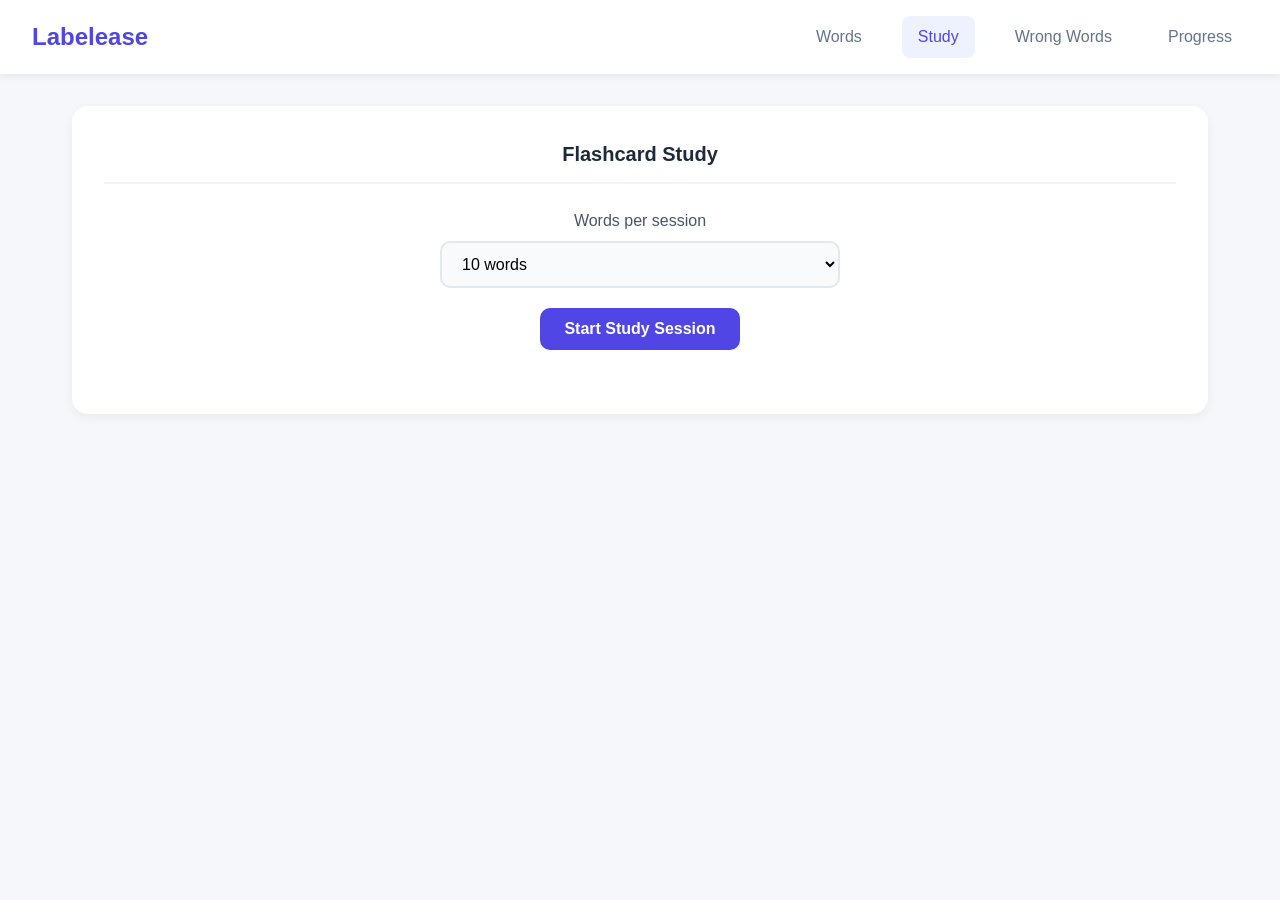
<file: frontend/study.html>
<!DOCTYPE html>
<html lang="en">
<head>
    <meta charset="UTF-8">
    <meta name="viewport" content="width=device-width, initial-scale=1.0">
    <title>Study - Labelease</title>
    <link rel="stylesheet" href="css/style.css">
</head>
<body>
    <nav class="navbar">
        <div class="nav-brand">Labelease</div>
        <div class="nav-links">
            <a href="index.html" class="nav-link">Words</a>
            <a href="study.html" class="nav-link active">Study</a>
            <a href="wrong-words.html" class="nav-link">Wrong Words</a>
            <a href="progress.html" class="nav-link">Progress</a>
        </div>
    </nav>

    <main class="container">
        <section class="card study-card">
            <h2>Flashcard Study</h2>

            <div id="studySetup" class="study-setup">
                <div class="form-group">
                    <label for="studyLimit">Words per session</label>
                    <select id="studyLimit" class="filter-select">
                        <option value="5">5 words</option>
                        <option value="10" selected>10 words</option>
                        <option value="20">20 words</option>
                    </select>
                </div>
                <button id="startStudyBtn" class="btn btn-primary">Start Study Session</button>
            </div>

            <div id="studyArea" class="study-area hidden">
                <div class="flashcard-container">
                    <div id="flashcard" class="flashcard">
                        <div class="flashcard-front">
                            <span class="card-label">Word</span>
                            <h3 id="cardWord">-</h3>
                            <button id="flipBtn" class="btn btn-secondary btn-sm">Show Definition</button>
                        </div>
                        <div class="flashcard-back">
                            <span class="card-label">Definition</span>
                            <p id="cardDefinition">-</p>
                            <p id="cardExample" class="example-text">-</p>
                        </div>
                    </div>
                </div>

                <div class="study-controls">
                    <span id="studyProgress">1 / 10</span>
                    <div class="study-buttons">
                        <button id="markWrongBtn" class="btn btn-danger">Not Yet</button>
                        <button id="markCorrectBtn" class="btn btn-success">Got It!</button>
                    </div>
                </div>
            </div>

            <div id="studyComplete" class="study-complete hidden">
                <h3>Session Complete!</h3>
                <div class="score-display">
                    <p>You got <strong id="correctCount">0</strong> words correct</p>
                </div>
                <button id="restartStudyBtn" class="btn btn-primary">Study Again</button>
            </div>

            <div id="studyMessage" class="message"></div>
        </section>
    </main>

    <script src="js/app.js"></script>
    <script src="js/study.js"></script>
</body>
</html>
</file>
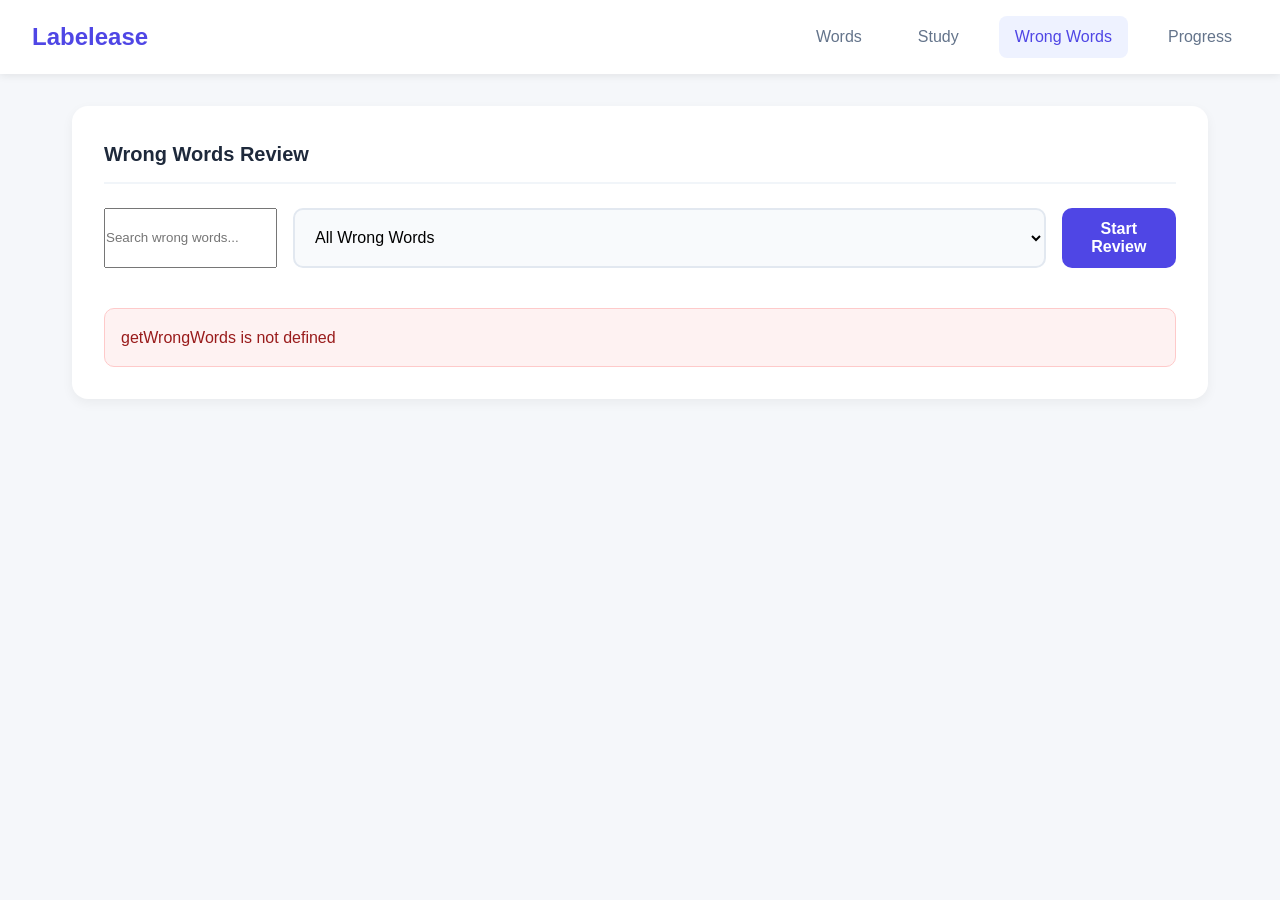
<file: frontend/wrong.html>
<!DOCTYPE html>
<html lang="en">
<head>
    <meta charset="UTF-8">
    <meta name="viewport" content="width=device-width, initial-scale=1.0">
    <title>Wrong Words - Labelease</title>
    <link rel="stylesheet" href="css/style.css">
</head>
<body>
    <nav class="navbar">
        <div class="nav-brand">Labelease</div>
        <div class="nav-links">
            <a href="index.html" class="nav-link">Words</a>
            <a href="study.html" class="nav-link">Study</a>
            <a href="wrong.html" class="nav-link active">Wrong Words</a>
            <a href="progress.html" class="nav-link">Progress</a>
        </div>
    </nav>

    <main class="container">
        <section class="card">
            <h2>Wrong Words Review</h2>
            <div class="filter-bar">
                <input type="text" id="wrongSearchInput" placeholder="Search wrong words..." class="search-input">
                <select id="wrongFilterSelect" class="filter-select">
                    <option value="all">All Wrong Words</option>
                    <option value="frequent">Frequently Wrong (3+ times)</option>
                    <option value="recent">Recent (7 days)</option>
                </select>
                <button id="startReviewBtn" class="btn btn-primary">Start Review</button>
            </div>
            <div id="wrongWordList" class="word-list">
                <div class="loading">Loading wrong words...</div>
            </div>
        </section>

        <section id="reviewSection" class="card study-card hidden">
            <h2>Review Mode</h2>
            <div id="reviewArea" class="study-area">
                <div class="flashcard-container">
                    <div id="reviewFlashcard" class="flashcard">
                        <div class="flashcard-front">
                            <span class="card-label">Word</span>
                            <h3 id="reviewCardWord">-</h3>
                            <div class="wrong-count-badge" id="reviewWrongCount"></div>
                            <button id="reviewFlipBtn" class="btn btn-secondary btn-sm">Show Definition</button>
                        </div>
                        <div class="flashcard-back">
                            <span class="card-label">Definition</span>
                            <p id="reviewCardDefinition">-</p>
                            <p id="reviewCardExample" class="example-text">-</p>
                        </div>
                    </div>
                </div>

                <div class="study-controls">
                    <span id="reviewProgress">1 / 10</span>
                    <div class="study-buttons">
                        <button id="reviewStillWrongBtn" class="btn btn-danger">Still Wrong</button>
                        <button id="reviewGotItBtn" class="btn btn-success">Got It!</button>
                    </div>
                </div>
            </div>

            <div id="reviewComplete" class="study-complete hidden">
                <h3>Review Complete!</h3>
                <div class="score-display">
                    <p>You got <strong id="reviewCorrectCount">0</strong> words correct</p>
                    <p id="reviewRemovedText"></p>
                </div>
                <button id="backToListBtn" class="btn btn-primary">Back to List</button>
            </div>
        </section>

        <div id="wrongMessage" class="message"></div>
    </main>

    <script src="js/app.js"></script>
    <script src="js/wrong.js"></script>
</body>
</html>
</file>
<file: frontend/css/style.css>
* {
    margin: 0;
    padding: 0;
    box-sizing: border-box;
}

body {
    font-family: -apple-system, BlinkMacSystemFont, 'Segoe UI', Roboto, Oxygen, Ubuntu, sans-serif;
    background-color: #f5f7fa;
    color: #333;
    line-height: 1.6;
    min-height: 100vh;
}

.navbar {
    background: white;
    padding: 1rem 2rem;
    box-shadow: 0 2px 8px rgba(0, 0, 0, 0.08);
    display: flex;
    justify-content: space-between;
    align-items: center;
    position: sticky;
    top: 0;
    z-index: 100;
}

.nav-brand {
    font-size: 1.5rem;
    font-weight: 700;
    color: #4f46e5;
}

.nav-links {
    display: flex;
    gap: 1.5rem;
}

.nav-link {
    text-decoration: none;
    color: #64748b;
    font-weight: 500;
    padding: 0.5rem 1rem;
    border-radius: 8px;
    transition: all 0.2s ease;
}

.nav-link:hover {
    color: #4f46e5;
    background: #eef2ff;
}

.nav-link.active {
    color: #4f46e5;
    background: #eef2ff;
}

.container {
    max-width: 1200px;
    margin: 0 auto;
    padding: 2rem;
}

.card {
    background: white;
    border-radius: 16px;
    padding: 2rem;
    margin-bottom: 1.5rem;
    box-shadow: 0 4px 12px rgba(0, 0, 0, 0.05);
}

.card h2 {
    font-size: 1.25rem;
    color: #1e293b;
    margin-bottom: 1.5rem;
    padding-bottom: 0.75rem;
    border-bottom: 2px solid #f1f5f9;
}

.form-group {
    margin-bottom: 1.25rem;
}

.form-group label {
    display: block;
    font-weight: 500;
    color: #475569;
    margin-bottom: 0.5rem;
}

.form-group input,
.form-group textarea,
.filter-select {
    width: 100%;
    padding: 0.75rem 1rem;
    border: 2px solid #e2e8f0;
    border-radius: 10px;
    font-size: 1rem;
    transition: all 0.2s ease;
    background: #f8fafc;
}

.form-group input:focus,
.form-group textarea:focus,
.filter-select:focus {
    outline: none;
    border-color: #4f46e5;
    background: white;
    box-shadow: 0 0 0 4px rgba(79, 70, 229, 0.1);
}

.form-group textarea {
    min-height: 100px;
    resize: vertical;
}

.btn {
    display: inline-flex;
    align-items: center;
    justify-content: center;
    padding: 0.75rem 1.5rem;
    border: none;
    border-radius: 10px;
    font-size: 1rem;
    font-weight: 600;
    cursor: pointer;
    transition: all 0.2s ease;
    gap: 0.5rem;
}

.btn:hover {
    transform: translateY(-2px);
}

.btn:active {
    transform: translateY(0);
}

.btn-primary {
    background: #4f46e5;
    color: white;
}

.btn-primary:hover {
    background: #4338ca;
    box-shadow: 0 4px 12px rgba(79, 70, 229, 0.3);
}

.btn-secondary {
    background: #e2e8f0;
    color: #475569;
}

.btn-secondary:hover {
    background: #cbd5e1;
}

.btn-success {
    background: #10b981;
    color: white;
}

.btn-success:hover {
    background: #059669;
    box-shadow: 0 4px 12px rgba(16, 185, 129, 0.3);
}

.btn-danger {
    background: #ef4444;
    color: white;
}

.btn-danger:hover {
    background: #dc2626;
    box-shadow: 0 4px 12px rgba(239, 68, 68, 0.3);
}

.btn-sm {
    padding: 0.5rem 1rem;
    font-size: 0.875rem;
}

.message {
    margin-top: 1rem;
    padding: 1rem;
    border-radius: 10px;
    display: none;
}

.message.show {
    display: block;
    animation: slideIn 0.3s ease;
}

.message.success {
    background: #ecfdf5;
    color: #065f46;
    border: 1px solid #a7f3d0;
}

.message.error {
    background: #fef2f2;
    color: #991b1b;
    border: 1px solid #fecaca;
}

@keyframes slideIn {
    from {
        opacity: 0;
        transform: translateY(-10px);
    }
    to {
        opacity: 1;
        transform: translateY(0);
    }
}

.filter-bar {
    display: flex;
    gap: 1rem;
    margin-bottom: 1.5rem;
}

.search-input {
    flex: 1;
}

.word-list {
    display: flex;
    flex-direction: column;
    gap: 1rem;
}

.word-item {
    display: flex;
    justify-content: space-between;
    align-items: flex-start;
    padding: 1.25rem;
    background: #f8fafc;
    border-radius: 12px;
    border: 1px solid #e2e8f0;
    transition: all 0.2s ease;
}

.word-item:hover {
    border-color: #cbd5e1;
    box-shadow: 0 2px 8px rgba(0, 0, 0, 0.04);
}

.word-item.mastered {
    background: #ecfdf5;
    border-color: #a7f3d0;
}

.word-content {
    flex: 1;
}

.word-text {
    font-size: 1.125rem;
    font-weight: 600;
    color: #1e293b;
    margin-bottom: 0.5rem;
}

.word-definition {
    color: #64748b;
    margin-bottom: 0.5rem;
}

.word-example {
    color: #94a3b8;
    font-style: italic;
    font-size: 0.875rem;
}

.word-actions {
    display: flex;
    gap: 0.5rem;
    align-items: center;
}

.mastery-badge {
    padding: 0.25rem 0.75rem;
    border-radius: 20px;
    font-size: 0.75rem;
    font-weight: 600;
}

.mastery-badge.unmastered {
    background: #fef3c7;
    color: #92400e;
}

.mastery-badge.mastered {
    background: #d1fae5;
    color: #065f46;
}

.loading {
    text-align: center;
    padding: 3rem;
    color: #94a3b8;
}

.hidden {
    display: none !important;
}

/* Study Page Styles */
.study-card {
    text-align: center;
}

.study-setup {
    max-width: 400px;
    margin: 0 auto 2rem;
}

.study-area {
    max-width: 600px;
    margin: 0 auto;
}

.flashcard-container {
    perspective: 1000px;
    margin-bottom: 2rem;
}

.flashcard {
    background: linear-gradient(145deg, #ffffff, #f8fafc);
    border-radius: 20px;
    padding: 3rem 2rem;
    min-height: 300px;
    display: flex;
    flex-direction: column;
    align-items: center;
    justify-content: center;
    box-shadow: 0 10px 40px rgba(0, 0, 0, 0.08);
    border: 1px solid #e2e8f0;
    transition: transform 0.3s ease;
}

.flashcard:hover {
    transform: translateY(-4px);
}

.card-label {
    display: inline-block;
    padding: 0.25rem 0.75rem;
    background: #eef2ff;
    color: #4f46e5;
    border-radius: 20px;
    font-size: 0.75rem;
    font-weight: 600;
    text-transform: uppercase;
    letter-spacing: 0.5px;
    margin-bottom: 1rem;
}

.flashcard h3 {
    font-size: 2.5rem;
    color: #1e293b;
    margin-bottom: 1.5rem;
}

.flashcard-back {
    display: none;
}

.flashcard-back.show {
    display: block;
    animation: fadeIn 0.3s ease;
}

.flashcard-back p {
    font-size: 1.25rem;
    color: #475569;
    margin-bottom: 0.75rem;
}

.example-text {
    color: #94a3b8 !important;
    font-style: italic;
}

@keyframes fadeIn {
    from { opacity: 0; }
    to { opacity: 1; }
}

.flashcard-front.hidden {
    display: none;
}

.study-controls {
    display: flex;
    justify-content: space-between;
    align-items: center;
    padding: 1rem 0;
}

.study-progress {
    font-weight: 600;
    color: #64748b;
}

.study-buttons {
    display: flex;
    gap: 1rem;
}

.study-complete {
    padding: 3rem;
}

.score-display {
    font-size: 1.25rem;
    color: #475569;
    margin: 1.5rem 0;
}

/* Progress Page Styles */
.stats-grid {
    display: grid;
    grid-template-columns: repeat(3, 1fr);
    gap: 1.5rem;
    margin-bottom: 2rem;
}

.stat-card {
    background: linear-gradient(145deg, #f8fafc, #f1f5f9);
    padding: 1.5rem;
    border-radius: 16px;
    text-align: center;
    border: 1px solid #e2e8f0;
}

.stat-number {
    font-size: 2.5rem;
    font-weight: 700;
    color: #4f46e5;
    margin-bottom: 0.5rem;
}

.stat-label {
    color: #64748b;
    font-weight: 500;
}

.progress-section {
    background: #f8fafc;
    padding: 1.5rem;
    border-radius: 12px;
}

.progress-header {
    display: flex;
    justify-content: space-between;
    margin-bottom: 0.75rem;
    font-weight: 500;
    color: #475569;
}

.progress-bar {
    height: 12px;
    background: #e2e8f0;
    border-radius: 6px;
    overflow: hidden;
}

.progress-fill {
    height: 100%;
    background: linear-gradient(90deg, #4f46e5, #7c3aed);
    border-radius: 6px;
    transition: width 0.5s ease;
}

.achievements-list {
    display: grid;
    grid-template-columns: repeat(auto-fit, minmax(250px, 1fr));
    gap: 1rem;
}

.achievement {
    display: flex;
    align-items: center;
    gap: 1rem;
    padding: 1rem;
    background: #f8fafc;
    border-radius: 12px;
    border: 1px solid #e2e8f0;
}

.achievement-icon {
    font-size: 2rem;
}

.achievement-info {
    flex: 1;
}

.achievement-title {
    font-weight: 600;
    color: #1e293b;
}

.achievement-desc {
    font-size: 0.875rem;
    color: #94a3b8;
}

.achievement-status {
    padding: 0.25rem 0.75rem;
    border-radius: 20px;
    font-size: 0.75rem;
    font-weight: 600;
}

.achievement-status.unlocked {
    background: #d1fae5;
    color: #065f46;
}

.achievement-status.locked {
    background: #f1f5f9;
    color: #94a3b8;
}

/* Wrong Words Page Styles */
.section-hint {
    color: #64748b;
    font-size: 0.9375rem;
    margin-bottom: 1.25rem;
}

.wrong-meta {
    margin-top: 0.5rem;
    font-size: 0.8125rem;
    font-weight: 600;
    color: #b45309;
}

.word-example-wrap {
    margin-bottom: 0.25rem;
}

/* Trend Chart Styles */
.stats-grid-secondary {
    margin-top: 0;
}

.trend-chart {
    display: flex;
    align-items: flex-end;
    justify-content: space-between;
    gap: 0.75rem;
    min-height: 200px;
    padding: 1rem 0.5rem 0;
}

.trend-column {
    flex: 1;
    display: flex;
    flex-direction: column;
    align-items: center;
    gap: 0.5rem;
}

.trend-value {
    font-size: 0.8125rem;
    font-weight: 600;
    color: #475569;
}

.trend-bar-track {
    width: 100%;
    max-width: 48px;
    height: 140px;
    display: flex;
    align-items: flex-end;
    background: #f1f5f9;
    border-radius: 8px;
    overflow: hidden;
}

.trend-bar-fill {
    width: 100%;
    min-height: 4px;
    background: linear-gradient(180deg, #7c3aed, #4f46e5);
    border-radius: 8px 8px 0 0;
    transition: height 0.5s ease;
}

.trend-label {
    font-size: 0.75rem;
    color: #94a3b8;
    font-weight: 500;
}

@media (max-width: 768px) {
    .container {
        padding: 1rem;
    }

    .card {
        padding: 1.5rem;
    }

    .stats-grid {
        grid-template-columns: 1fr;
    }

    .study-controls {
        flex-direction: column;
        gap: 1rem;
    }

    .nav-links {
        gap: 0.5rem;
    }

    .nav-link {
        padding: 0.5rem;
        font-size: 0.875rem;
    }
}
</file>
